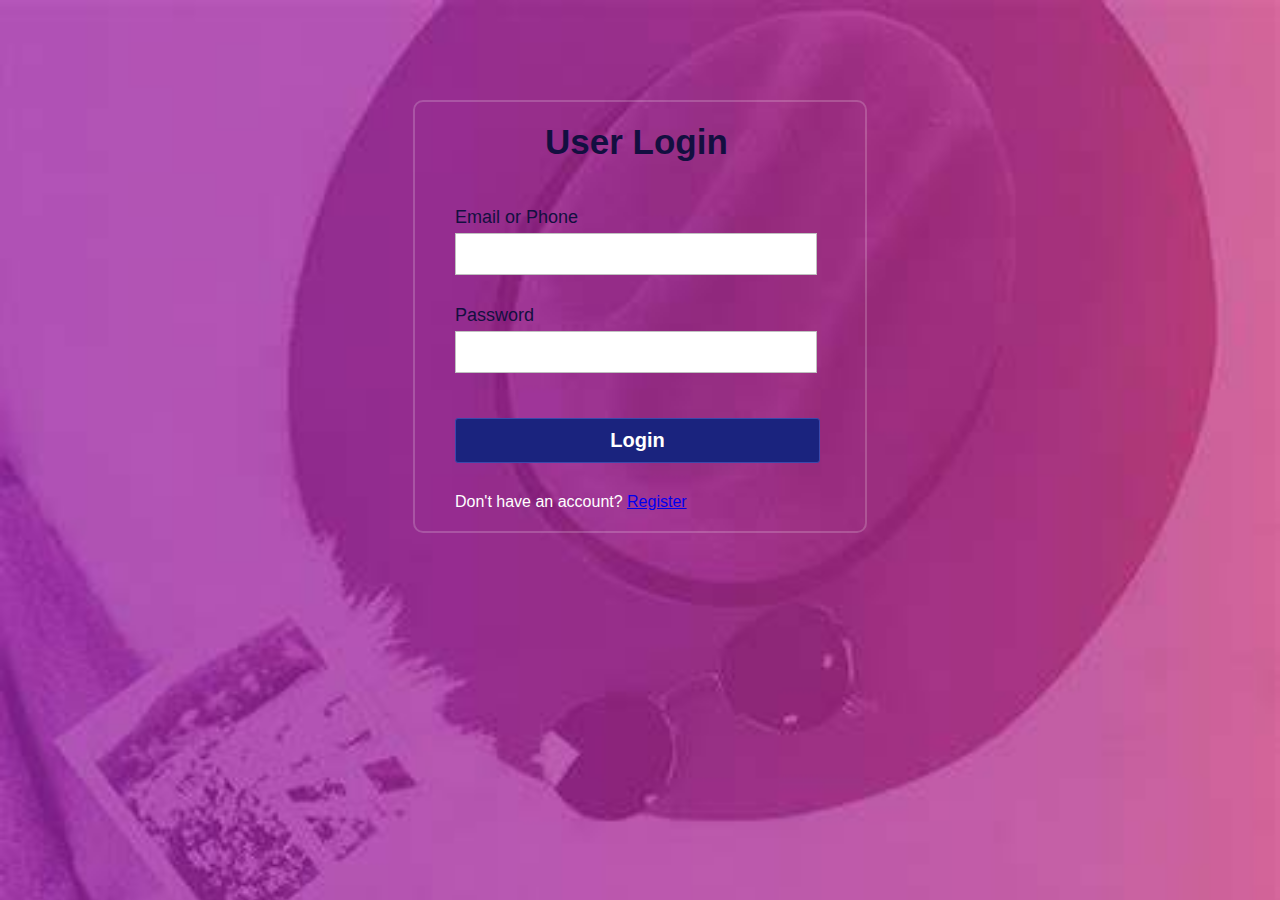
<file: login/index.html>
<!DOCTYPE html>
<html lang="en">
<head>
	<meta charset="UTF-8">
	<title>Validated Login Form</title>
	<link rel="stylesheet" href="style.css">
</head>
<body>
	<div class="container">
		<h1 class="label">User Login</h1>
		<form class="login_form" action="home.html" method="post" name="form" onsubmit="return validated()">
			<div class="font">Email or Phone</div>
			<input autocomplete="off" type="text" name="email">
			<div id="email_error">Please fill up your Email or Phone</div>
			<div class="font font2">Password</div>
			<input type="password" name="password">
			<div id="pass_error">Please fill up your Password</div>
			<button type="submit">Login</button>
			<div class="register-link">
	
				<p>Don't have an account? <a href="register.html">Register</a></p>
			</div>
		</form>
	</div>	
	<script src="script.js"></script>
	<script src="valid.js"></script>
</body>
</html>
</file>
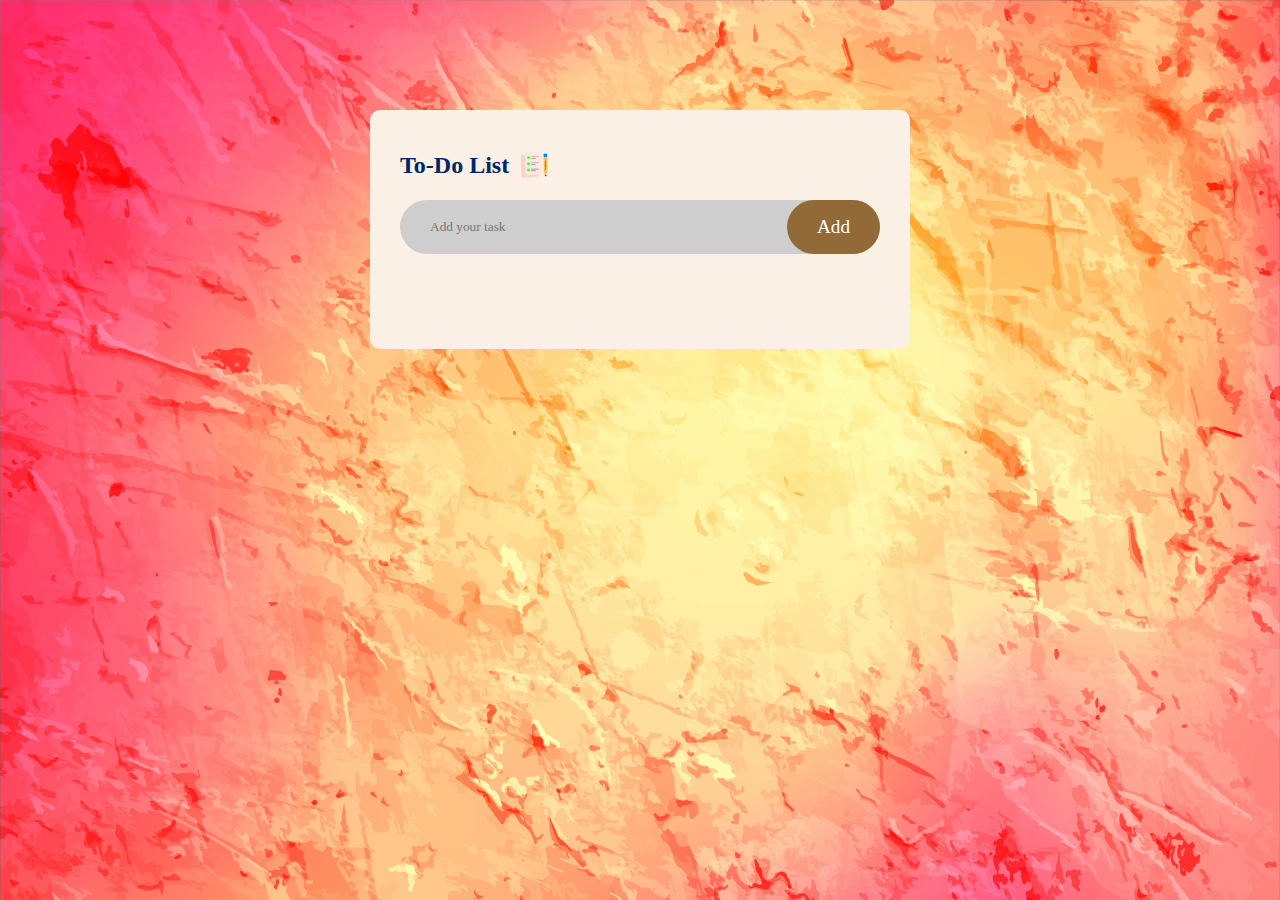
<file: To-do app/index.html>
<!DOCTYPE html>
<html lang="en">
<head>
    <meta charset="UTF-8">
    <meta http-equiv="X-UA-Compatible" content="IE=edge">
    <meta name="viewport" content="width=device-width, initial-scale=1.0">
    <link rel = "stylesheet" href="./style.css" />
    <link rel="icon" href="icon.png"/>
    <title>To-do List</title>
</head>
<body>
    <div class="container">
        <div class="todo-app">
            <h2>To-Do List <img src="icon.png"></h2>
            <div class="row">

                
                <input type="text" id="input-box" placeholder="Add your task">
                <button onclick="addTask()">Add</button>
            </div>
            <ul id="list-container">
                <!-- <li class="checked">Task 1</li>
                <li>Task 2</li>
                <li>Task 3</li> -->
            </ul>
        </div>
       
    </div>
<script src="script.js"></script>
</body>
</html>
</file>
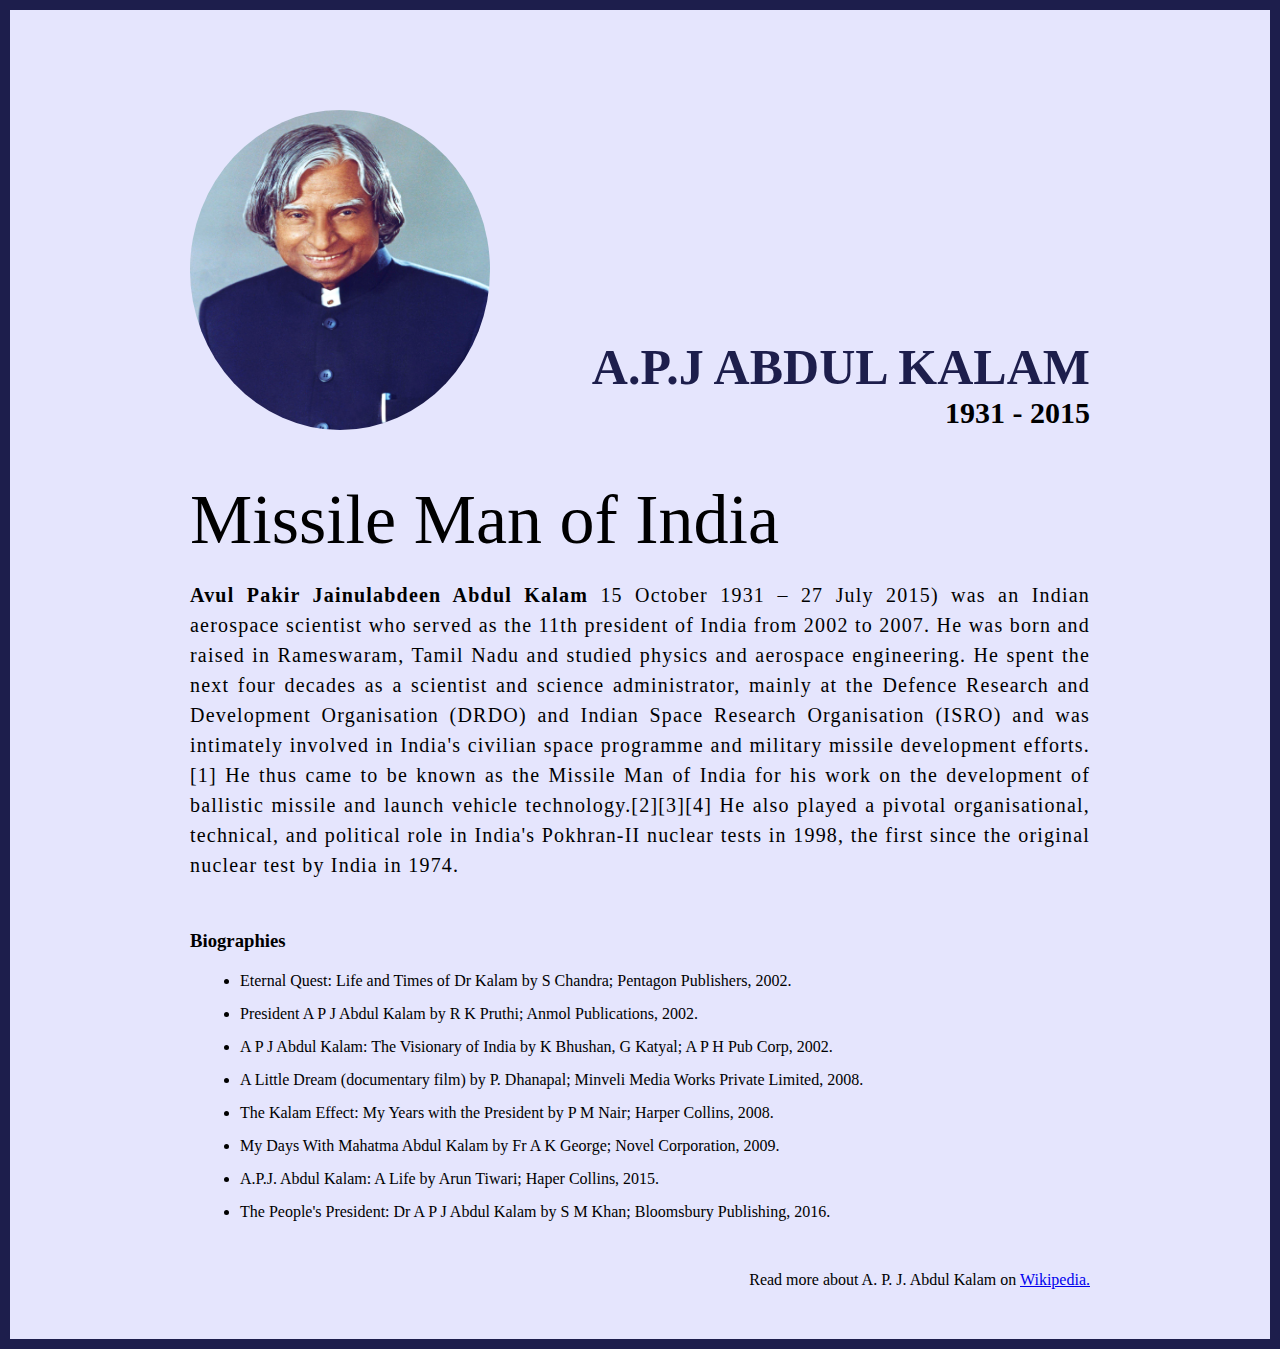
<file: tributepage/index.html>
<!DOCTYPE html>
<html lang="en">
  <head>
    <meta charset="UTF-8" />

    <meta http-equiv="X-UA-Compatible" content="IE=edge" />

    <meta name="viewport" content="width=device-width, initial-scale=1.0" />
    <title>The Tribute Website | A.P.J Abdul Kalam</title>
    <link rel="stylesheet" href="style.css" />
  </head>
  <body>
    <div class="container">
      <div class="content">
        <section class="top_section">
          <div class="image_container">
            <img src="apj.jpg" alt="tribute" />
          </div>
          <div>
            <h1>A.P.J  Abdul Kalam</h1>
            <h4>1931 - 2015</h4>
          </div>
        </section>
        <section class="about_section">
          <h2>Missile Man of India</h2>
          <p>
            <b>Avul Pakir Jainulabdeen Abdul Kalam</b> 15 October 1931 – 27 July
            2015) was an Indian aerospace scientist who served as the 11th
            president of India from 2002 to 2007. He was born and raised in
            Rameswaram, Tamil Nadu and studied physics and aerospace
            engineering. He spent the next four decades as a scientist and
            science administrator, mainly at the Defence Research and
            Development Organisation (DRDO) and Indian Space Research
            Organisation (ISRO) and was intimately involved in India's civilian
            space programme and military missile development efforts.[1] He thus
            came to be known as the Missile Man of India for his work on the
            development of ballistic missile and launch vehicle
            technology.[2][3][4] He also played a pivotal organisational,
            technical, and political role in India's Pokhran-II nuclear tests in
            1998, the first since the original nuclear test by India in 1974.
          </p>
        </section>
        <section class="biography_section">
          <h3>Biographies</h3>
          <ul>
            <li>
              Eternal Quest: Life and Times of Dr Kalam by S Chandra; Pentagon
              Publishers, 2002.
            </li>
            <li>
              President A P J Abdul Kalam by R K Pruthi; Anmol Publications,
              2002.
            </li>
            <li>
              A P J Abdul Kalam: The Visionary of India by K Bhushan, G Katyal;
              A P H Pub Corp, 2002.
            </li>
            <li>
              A Little Dream (documentary film) by P. Dhanapal; Minveli Media
              Works Private Limited, 2008.
            </li>
            <li>
              The Kalam Effect: My Years with the President by P M Nair; Harper
              Collins, 2008.
            </li>
            <li>
              My Days With Mahatma Abdul Kalam by Fr A K George; Novel
              Corporation, 2009.
            </li>
            <li>
              A.P.J. Abdul Kalam: A Life by Arun Tiwari; Haper Collins, 2015.
            </li>
            <li>
              The People's President: Dr A P J Abdul Kalam by S M Khan;
              Bloomsbury Publishing, 2016.
            </li>
          </ul>
        </section>
        <footer>
          <p>
            Read more about A. P. J. Abdul Kalam on
            <a href="https://en.wikipedia.org/wiki/A._P._J._Abdul_Kalam"
              >Wikipedia.</a
            >
          </p>
        </footer>
      </div>
    </div>
  </body>
</html>
</file>
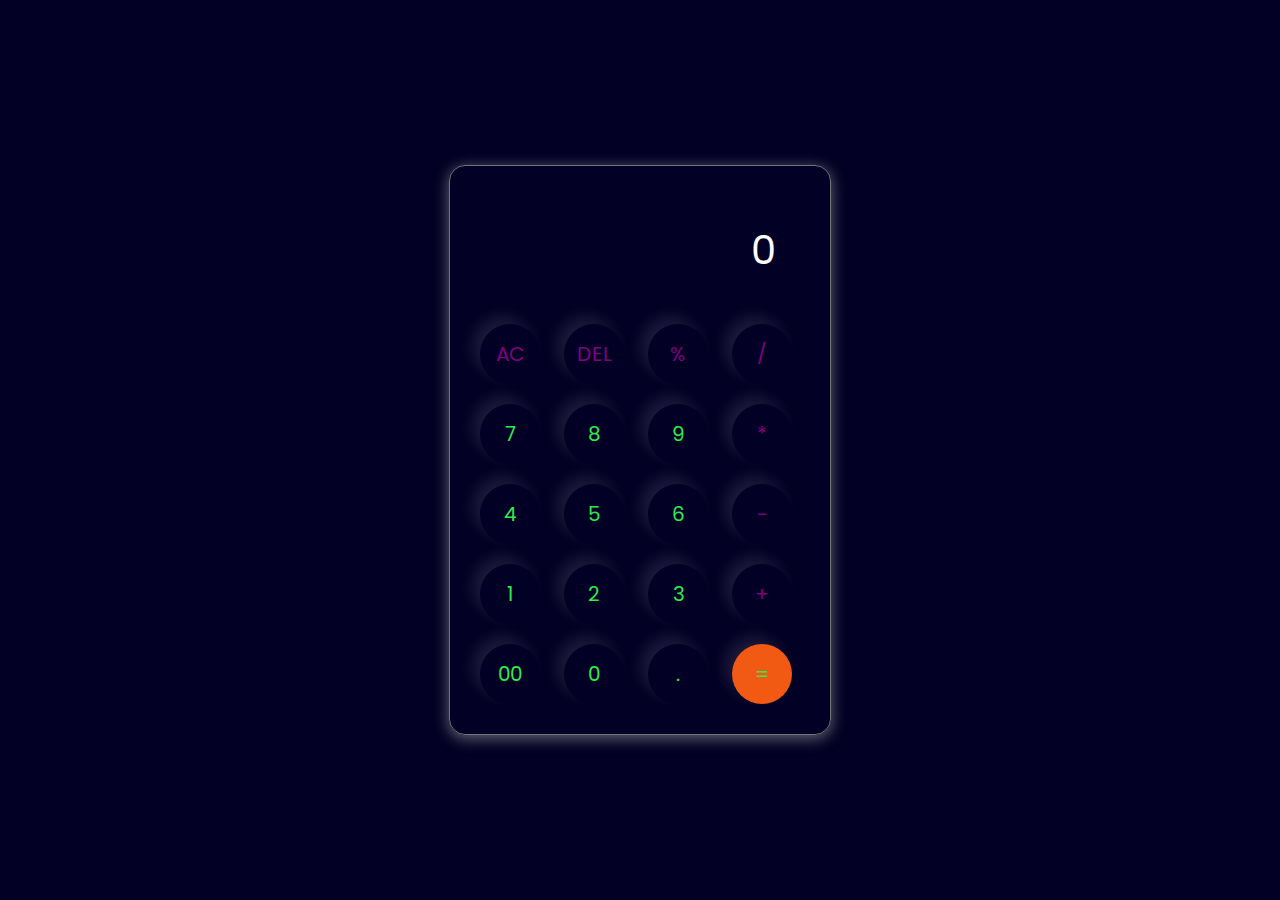
<file: Calculator/calc.html>
<!DOCTYPE html>
<html lang="en">
  <head>
    <meta charset="UTF-8" />
    <meta http-equiv="X-UA-Compatible" content="IE=edge" />
    <meta name="viewport" content="width=device-width, initial-scale=1.0" />
    <link rel="stylesheet" href="style.css" />
    <title>Calculator - By Code Traversal</title>
  </head>
  <body>
    <div class="container">
      <div class="calculator">
        <input type="text" id="inputBox" placeholder="0" />
        <div>
          <button class="button operator">AC</button>
          <button class="button operator">DEL</button>
          <button class="button operator">%</button>
          <button class="button operator">/</button>
        </div>
        <div>
          <button class="button">7</button>
          <button class="button">8</button>
          <button class="button">9</button>
          <button class="button operator">*</button>
        </div>
        <div>
          <button class="button">4</button>
          <button class="button">5</button>
          <button class="button">6</button>
          <button class="button operator">-</button>
        </div>
        <div>
          <button class="button">1</button>
          <button class="button">2</button>
          <button class="button">3</button>
          <button class="button operator">+</button>
        </div>

        <div>
          <button class="button">00</button>
          <button class="button">0</button>
          <button class="button">.</button>
          <button class="button equalBtn">=</button>
        </div>
      </div>
    </div>

    <script src="script.js"></script>
  </body>
</html>
</file>
<file: login/style.css>
*{
	padding: 0;
	margin: 0;
}
body{
	background: url(OIP.jpeg) no-repeat;
	background-size: cover;
	align-items: center;
	justify-content: center;
	display: flex;
	font-family: sans-serif;
}
.container{
	position: relative;
	margin-top: 100px;
	width: 450px;
	height: auto;
	background:transparent;
	border-radius: 10px;
	color: #fff;
	border: 2px solid rgba(248, 243, 243, 0.2);
}
.label{
	padding: 20px 130px;
	font-size: 35px;
	font-weight: bold;
	color: #130f40;
}
.login_form{
	padding: 20px 40px;
}
.login_form .font{
	font-size: 18px;
	color: #130f40;
	margin: 5px 0;
}
.login_form input{
	height: 40px;
	width: 350px;
	padding: 0 5px;
	font-size: 18px;
	outline: none;
	border: 1px solid silver;
}
.login_form .font2{
	margin-top: 30px;
}
.login_form button{
	margin: 45px 0 30px 0;
	height: 45px;
	width: 365px;
	font-size: 20px;
	color: white;
	outline: none;
	cursor: pointer;
	font-weight: bold;
	background: #1A237E;
	border-radius: 3px;
	border: 1px solid #3949AB;
	transition: .5s;
}
.login_form button:hover{
	background: #151c6a;
}
.login_form #email_error,
.login_form #pass_error{
	margin-top: 5px;
	width: 345px;
	font-size: 18px;
	color: #C62828;
	background: rgba(255,0,0,0.1);
	text-align: center;
	padding: 5px 8px;
	border-radius: 3px;
	border: 1px solid #EF9A9A;
	display: none;
}
</file>
<file: To-do app/style.css>
*{
    margin: 0;
    padding: 0;
    font-family: 'poppins', 'sans-serif';
    box-sizing: border-box;
}

.container{
    width: 100%;
    min-height: 100vh;
    background: linear-gradient(135deg, #153677, #4e085a);
    padding: 10px;
    background-image: url(bg.jpg);
    background-size: 100%;
}

.todo-app{
    width: 100%;
    max-width: 540px;
    background: #FAF0E6;
    margin: 100px auto 20px;
    padding: 40px 30px 70px;
    border-radius: 10px;
}

.todo-app h2{
    color: #002765;
    display: flex;
    align-items: center;
    margin-bottom: 20px;
}

.todo-app h2 img{
    width: 30px;
    margin-left: 10px;
}

.row{
    display: flex;
    align-items: center;
    justify-content: space-between;
    background: #cecece;
    border-radius: 30px;
    padding-left: 20px;
    margin-bottom: 25px;
}

.bg-img img{
    width: 20%;
    position: absolute;
    top: 20%;
        border-radius: 50%;

}

input{
    flex: 1; 
    border: none;
    outline: none;
    background: transparent;
    padding: 10px;
    font-weight: 14px;
}

button{
    border: none;
    outline: none;
    padding: 16px 30px;
    background: #916a38;
    color: #fff;
    font-size: 1.2rem;
    cursor: pointer;
    border-radius: 30px;
    transition: .4s;
}

button:hover{
    background: #175ad7;
}

ul li{
    list-style: none;
    font-size: 17px;
    padding: 12px 8px 12px 50px;
    user-select: none;
    cursor: pointer;
    position: relative;
}

ul li::before{
    content: '';
    position: absolute;
    height: 28px;
    width: 28px;
    border-radius: 50%;
    background-image: url(unchecked.png);
    background-size: cover;
    background-position: center;
    top: 12px;
    left: 8px;
}

ul li.checked{
    color: #555;
    text-decoration: line-through;
}

ul li.checked::before{
    background-image: url(checked.png);
}

ul li span{
    position: absolute;
    right: 0;
    top: 5px;
    width: 40px;
    height: 40px;
    font-size: 22px;
    color: #555;
    line-height: 40px;
    text-align: center; 
    border-radius: 50%;
}

ul li span:hover{
    background: #d4d5d6;
}
</file>
<file: tributepage/style.css>
* {
    margin: 0;
    padding: 0;
    box-sizing: border-box;
  }
  
  .container {
    background-color: #e5e5fd;
    min-height: 100vh;
    border: 10px solid #1d1e4c;
  }
  
  .content {
    max-width: 900px;
    margin: 0 auto;
  }
  .top_section {
    margin-top: 100px;
    display: flex;
    justify-content: space-between;
    align-items: flex-end;
  }
  .top_section h1 {
    font-size: 50px;
    font-weight: bold;
    color: #1d1e4c;
    text-transform: uppercase;
  }
  .top_section h4 {
    font-size: 30px;
    text-align: end;
  }
  
  .image_container {
    border-radius: 50%;
    overflow: hidden;
  }
  
  .image_container,
  img {
    width: 300px;
    height: 320px;
  }
  .about_section {
    margin-top: 50px;
  }
  .about_section h2 {
    font-size: 70px;
    font-weight: 400;
    margin-bottom: 20px;
  }
  .about_section p {
    font-size: 20px;
    line-height: 30px;
    letter-spacing: 1.2px;
    text-align: justify;
  }
  .biography_section {
    margin: 50px 0;
  }
  .biography_section h3 {
    margin-bottom: 20px;
  }
  .biography_section ul {
    margin-left: 50px;
  }
  .biography_section li {
    margin-bottom: 15px;
  }
  
  footer {
    margin: 50px 0;
  }
  footer p {
    text-align: end;
  }
</file>
<file: Calculator/style.css>
@import url('https://fonts.googleapis.com/css2?family=Poppins:wght@500&display=swap');

*{
    margin: 0;
    padding: 0;
    box-sizing: border-box;
    font-family: 'Poppins', sans-serif;
}

body{
    width: 100%;
    height: 100vh;
    display: flex;
    justify-content: center;
    align-items: center;
    background:rgb(2,0,36);;
    ;
}

.calculator{
    border: 1px solid #717377;
    padding: 20px;
    border-radius: 16px;
    background: transparent;
    box-shadow: 0px 3px 15px rgba(209, 208, 198, 0.5);

}

input{
    width: 320px;
    border: none;
    padding: 24px;
    margin: 10px;
    background: transparent;
    box-shadow: 0px 3px 15px rgbs(84, 84, 84, 0.1);
    font-size: 40px;
    text-align: right;
    cursor: pointer;
    color: #ffffff;
}

input::placeholder{
    color:white;
}

button{
    border: none;
    width: 60px;
    height: 60px;
    margin: 10px;
    border-radius: 50%;
    background: transparent;
    color:rgb(46, 236, 78);
    font-size: 20px;
    box-shadow: -8px -8px 15px rgba(255, 255, 255, 0.1);
    cursor: pointer;
}

.equalBtn{
    background-color: #fb5d14f6;
}

.operator{
    color:purple;
}
</file>
